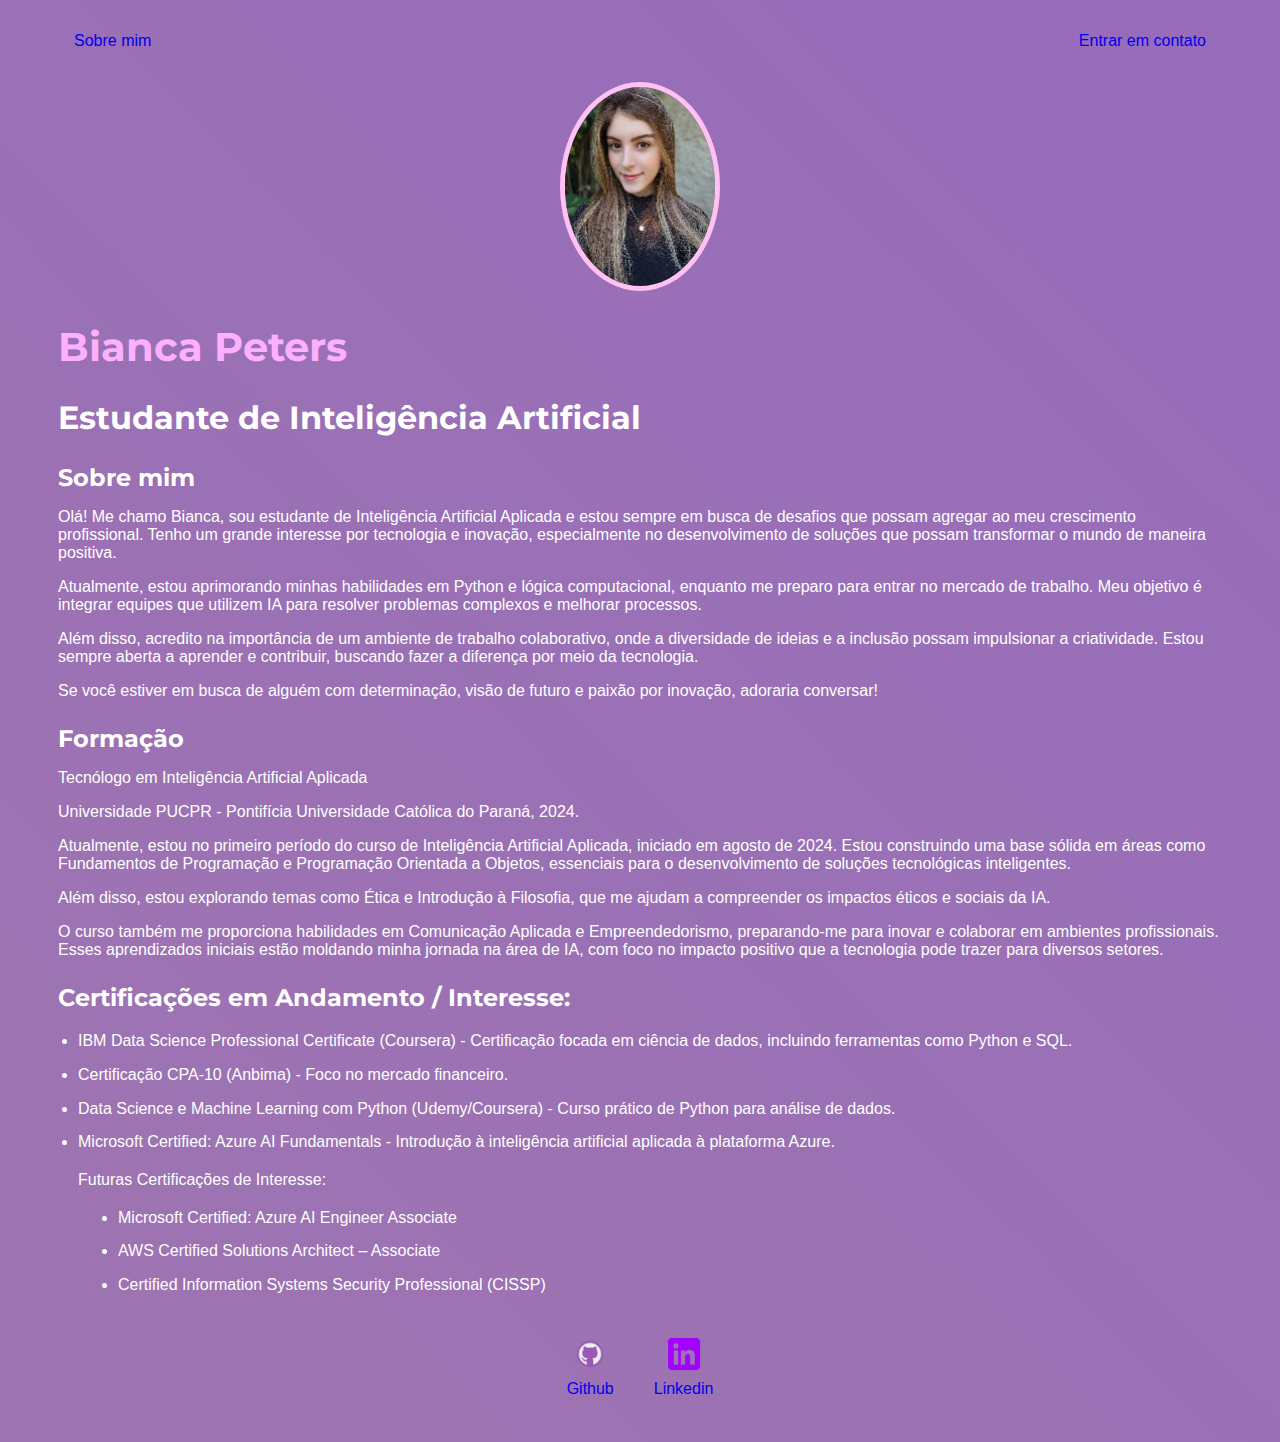
<file: index.html>
<!DOCTYPE html>
<html lang="en">
<head>
    <meta charset="UTF-8">
    <meta name="viewport" content="width=device-width, initial-scale=1.0">
    <title>Bianca Peters</title>
    <link rel="stylesheet" href="index.css">
    <link href="https://fonts.googleapis.com/css2?family=Montserrat:ital,wght@0,100..900;1,100..900&display=swap" rel="stylesheet">
</head>
<body>
    <div class="container">
        <nav>
            <ul>
                <li>
                    <a href="index.html">Sobre mim</a>
                </li>
                <li>
                    <a href="contact.html">Entrar em contato</a>
                </li>
            </ul>
        </nav>  
        <header>
            <div class="center">
                <img src="./img/Bianca3.png" alt="Foto de Bianca Peters"> 
            </div>
            <h1>Bianca Peters</h1>
            <h2>Estudante de Inteligência Artificial</h2>
        </header>
        
        <main>
            <section>
                <h3>Sobre mim</h3>
                <p>
                    Olá! Me chamo Bianca, sou estudante de Inteligência Artificial Aplicada e estou sempre em busca de desafios que possam agregar ao meu crescimento profissional. Tenho um grande interesse por tecnologia e inovação, especialmente no desenvolvimento de soluções que possam transformar o mundo de maneira positiva.
                </p>
                <p> 
                    Atualmente, estou aprimorando minhas habilidades em Python e lógica computacional, enquanto me preparo para entrar no mercado de trabalho. Meu objetivo é integrar equipes que utilizem IA para resolver problemas complexos e melhorar processos.
                </p>
                <p>
                    Além disso, acredito na importância de um ambiente de trabalho colaborativo, onde a diversidade de ideias e a inclusão possam impulsionar a criatividade. Estou sempre aberta a aprender e contribuir, buscando fazer a diferença por meio da tecnologia.
                </p>
                <p>
                    Se você estiver em busca de alguém com determinação, visão de futuro e paixão por inovação, adoraria conversar!
                </p>
            </section>
            <section>
                <h3>Formação</h3>
                <p>
                    Tecnólogo em Inteligência Artificial Aplicada
                </p>
                <p>
                    Universidade PUCPR - Pontifícia Universidade Católica do Paraná, 2024.
                </p>
                <p>
                    Atualmente, estou no primeiro período do curso de Inteligência Artificial Aplicada, iniciado em agosto de 2024. Estou construindo uma base sólida em áreas como Fundamentos de Programação e Programação Orientada a Objetos, essenciais para o desenvolvimento de soluções tecnológicas inteligentes.
                </p>
                <p>
                    Além disso, estou explorando temas como Ética e Introdução à Filosofia, que me ajudam a compreender os impactos éticos e sociais da IA.
                </p>
                <p>
                    O curso também me proporciona habilidades em Comunicação Aplicada e Empreendedorismo, preparando-me para inovar e colaborar em ambientes profissionais. Esses aprendizados iniciais estão moldando minha jornada na área de IA, com foco no impacto positivo que a tecnologia pode trazer para diversos setores.
                </p>
            </section>
            <section>
                <h3>Certificações em Andamento / Interesse:</h3>
                <ul class="certifications">
                    <li>IBM Data Science Professional Certificate (Coursera) - Certificação focada em ciência de dados, incluindo ferramentas como Python e SQL.</li>
                    <li>Certificação CPA-10 (Anbima) - Foco no mercado financeiro.</li>
                    <li>Data Science e Machine Learning com Python (Udemy/Coursera) - Curso prático de Python para análise de dados.</li>
                    <li>Microsoft Certified: Azure AI Fundamentals - Introdução à inteligência artificial aplicada à plataforma Azure.</li>
                    <p>
                        Futuras Certificações de Interesse:
                    </p>
                    <ul class="future-certifications">
                        <li>Microsoft Certified: Azure AI Engineer Associate</li>
                        <li>AWS Certified Solutions Architect – Associate</li>
                        <li>Certified Information Systems Security Professional (CISSP)</li>
                    </ul>
                </ul>
            </section>
        </main>
        
        <footer>
            <a href="https://github.com/biapeters" target="_blank" rel="noopener noreferrer">
                <img src="./img/github.png" alt="GitHub">
                <p>Github</p>
            </a>
            <a href="https://www.linkedin.com/in/bianca-peters-barroso-019524230/" target="_blank" rel="noopener noreferrer">
                <img src="./img/Linkedin.icon.png" alt="LinkedIn">
                <p>Linkedin</p>
            </a>
        </footer>
    </div>
</body>
</html>
</file>
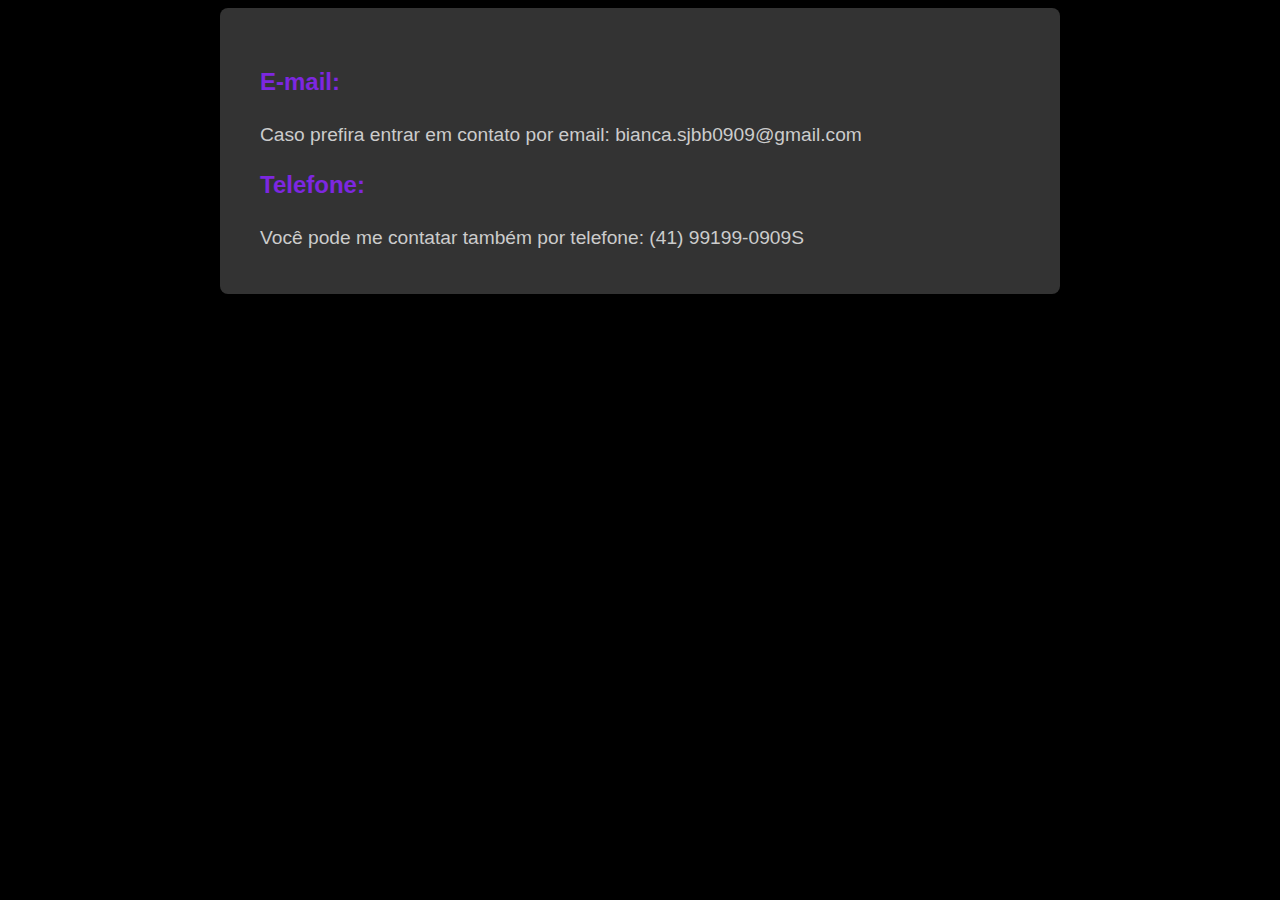
<file: contact.html>
<!DOCTYPE html>
<html lang="en">
<head>
    <meta charset="UTF-8">
    <meta name="viewport" content="width=device-width, initial-scale=1.0">
    <title>Entrar em contato</title>
    <link rel="stylesheet" href="contact.css">
</head>
<body>
    <div class="container">
        <section id="contato">
            <h3>
                E-mail:
            </h3>
          <p>
            Caso prefira entrar em contato por email: bianca.sjbb0909@gmail.com
          </p>
            <h3>
                Telefone:
            </h3>
            <p>
                Você pode me contatar também por telefone: (41) 99199-0909S
            </p>
         </section>  
    </div> 
</body>
</html>
</file>
<file: index.css>
body {
    color: white;
    background: linear-gradient(45deg, #ab83a1, #8b5fc9);
    background-size: 400% 400%;
    animation: gradientAnimation 15s ease infinite;
    font-family: Arial, Helvetica, sans-serif;
}

ul {
    list-style-type: none;
    padding: 0;
}

a {
    transition: color 0.3s ease;
    text-decoration: none;
}

a:hover {
    color:rgb(255, 193, 242)
}

header img {
    width: 150px;
    height: auto;
    border-radius: 50%;
    border: 5px solid rgb(255, 193, 242);
    object-fit: cover;
}

.center {
    text-align: center;
}

h1 {
    color: rgb(252, 176, 255);
    font-size: 2.5em; 
    font-family: 'Montserrat' sans-serif;
    font-weight: 700;
}

h2 {
    font-size: 2em; 
}

h3 {
    font-size: 1.5em; 
    margin-bottom: 16px;
}

footer img {
    width: 40px;
    height: 40px;
}

footer {
    display: flex;
    justify-content: center;
}

footer a {
    margin: 20px;
    text-align: center;
    text-decoration: none;
}

footer p {
    margin-top: 2px;
}

.container {
    padding: 0px 50px;
}

nav ul {
    display: flex;
    justify-content: space-between;
    align-items: center;
    padding: 16px; 
}

nav a:hover {
    color: rgb(255, 193, 242);
}

h1, h2, h3 {
    font-family: 'Montserrat', sans-serif;
}

.certifications, .future-certifications {
    list-style-type: disc;
    margin-left: 20px;
    padding-left: 0; 
}

.future-certifications {
    margin-left: 40px;
    margin-top: 10px;
}

.certifications li, .future-certifications li {
    margin-bottom: 8px;
    line-height: 1.6;
}

@keyframes fadeIn {
    from {opacity: 0;}
    to {opacity: 1;}
}

.fade-in {
    animation: fadeIn 1s ease-out;
}

@keyframes gradientAnimation {
    0% {background-position: 0% 0%;}
    50% {background-position: 100% 100%;}
    100% {background-position: 0% 0%;}
}
</file>
<file: contact.css>
body {
    color: white;
    background-color: black;
    font-family: Arial, Helvetica, sans-serif;
}

section#contato {
    max-width: 880px;
    margin: 0 auto;
    padding: 20px;
}

h3 {
    color: #7d27e0;
    padding-bottom: 5px;
    font-size: 1.5em;
    margin-top: 20px;
    margin-bottom: 10px;
}

p {
    color: #ccc;
    font-size: 1.2em;
    line-height: 1.6;
    margin-bottom: 20px;
}

.container {
    max-width: 800px;
    margin: 0 auto;
    padding: 20px;
    background-color: #333;
    border-radius: 8px;
}

section#contato h3 {
    text-decoration: none;
    margin-top: 40;
}

section#contato p {
    margin-bottom: 0;
}
</file>
